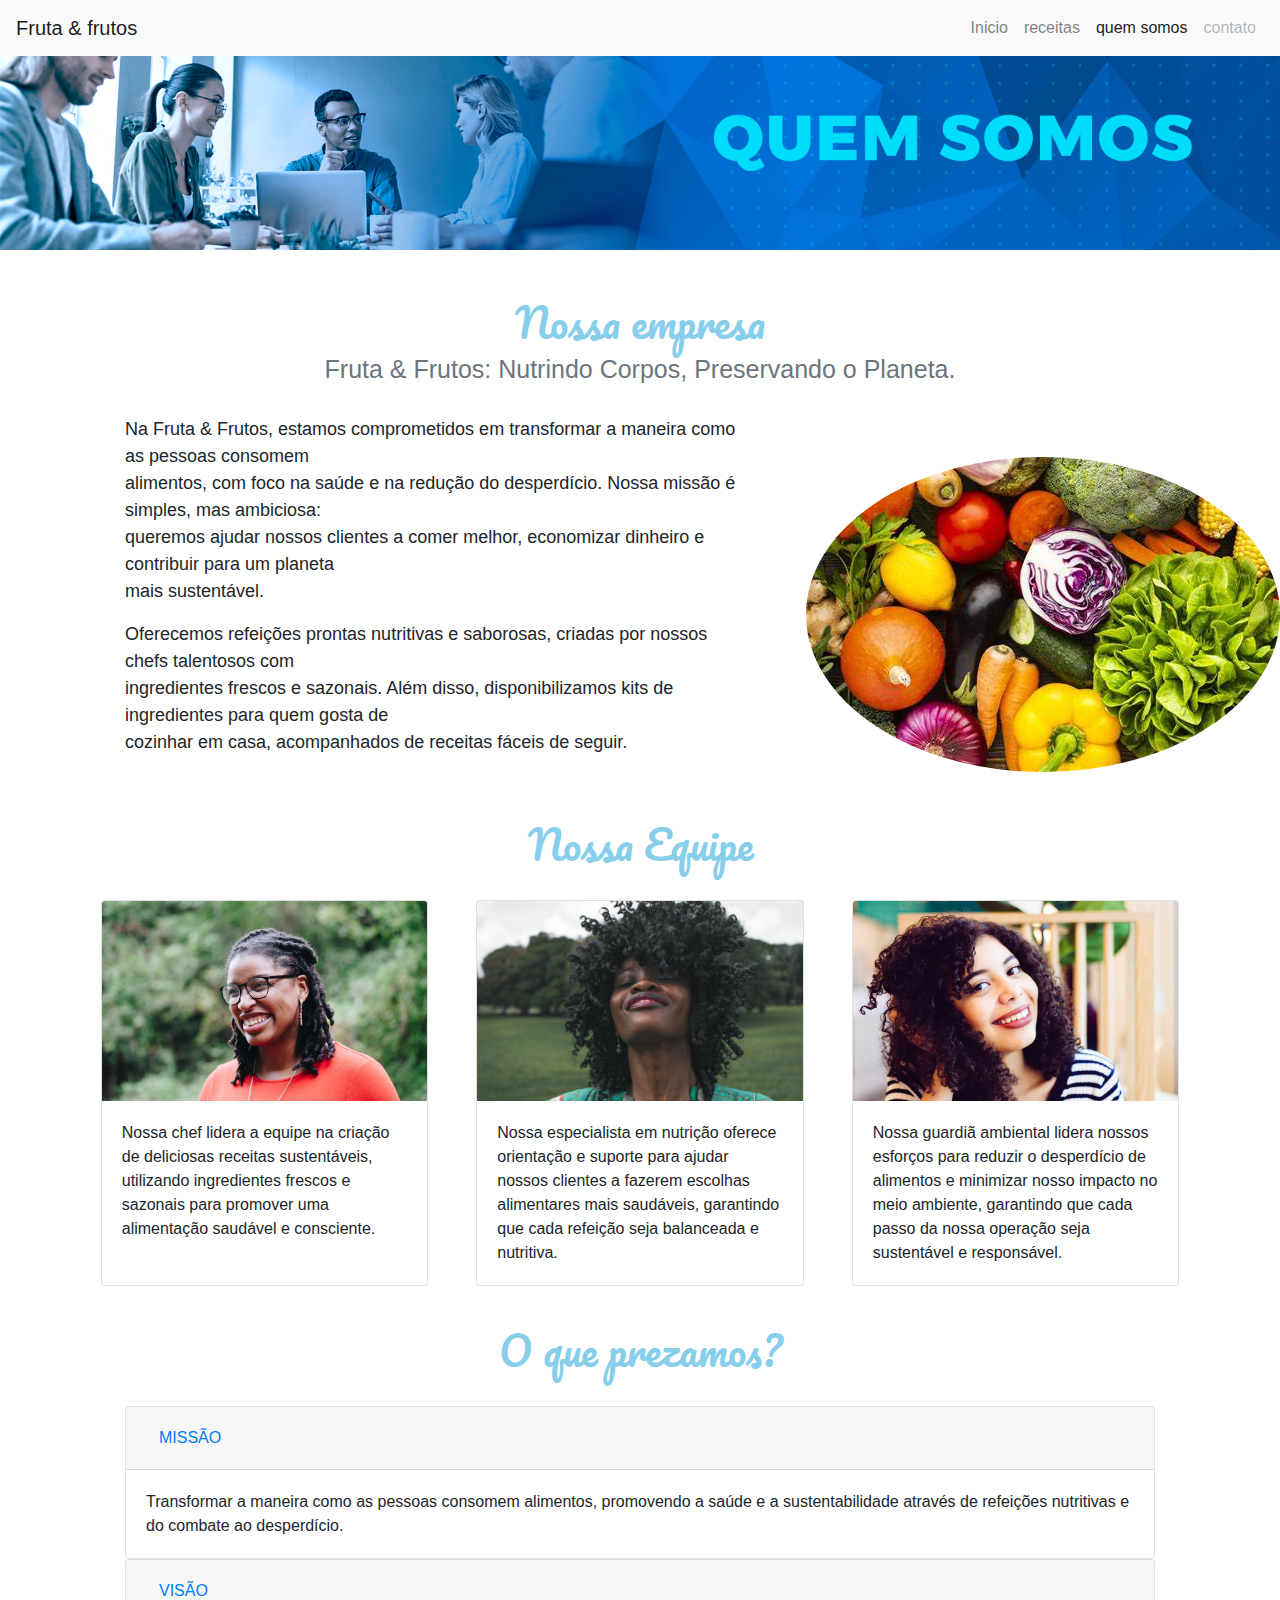
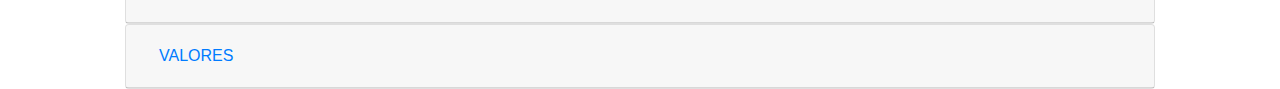
<file: Nova pasta/Index/QuemSomos.html>
<!DOCTYPE html>
<html lang="pt-br">
<head>
    <meta charset="UTF-8">
    <meta name="viewport" content="width=device-width, initial-scale=1.0">

    <title>Quem somos</title>

    <link rel="preconnect" href="https://fonts.googleapis.com">
    <link rel="preconnect" href="https://fonts.gstatic.com" crossorigin> 
    <link href="https://fonts.googleapis.com/css2?family=Pacifico&display=swap" rel="stylesheet">

    <link rel="stylesheet" href="https://stackpath.bootstrapcdn.com/bootstrap/4.1.3/css/bootstrap.min.css">

    <link rel="stylesheet" href="SRC/styleQS.css">

</head>

<body>

    <header>
        <nav class="navbar navbar-expand-lg navbar-light bg-light fixed-top">
            <a class="navbar-brand" href="#">Fruta & frutos</a>
            <button class="navbar-toggler" type="button" data-toggle="collapse" data-target="#navbarNav" aria-controls="navbarNav" aria-expanded="false" aria-label="Alterna navegação">
              <span class="navbar-toggler-icon"></span>
            </button>
            <div class="collapse navbar-collapse d-flex justify-content-end" id="navbarNav">
              <ul class="navbar-nav">
                <li class="nav-item">
                  <a class="nav-link" href="Index.html" target="_self">Inicio</a>
                </li>
                <li class="nav-item">
                  <a class="nav-link" href="#">receitas</a>
                </li>
                <li class="nav-item active">
                  <a class="nav-link" href="#">quem somos <span class="sr-only">(Página atual)</span></a>
                </li>

                <li class="nav-item">
                  <a class="nav-link disabled" href="#">contato</a>
                </li>
              </ul>
            </div>
          </nav>
      </header>

      <div class="imagem-fixa">
        <img class="d-block w-100 imagem-fixa" src="Imagens/Imagem-Inicio.jpg" alt="Equipe Minha empresa">
      </div>

      <h1 class="text-center fonte-titulo cor-especial pt-5">Nossa empresa</h1>
      <h2 class="text-center text-secondary pb-4 letra-pequena">Fruta & Frutos: Nutrindo Corpos, Preservando o Planeta.</h2>


      <div class="alinhar">

      <div class="margem">
        <p> 
          Na Fruta & Frutos, estamos comprometidos em transformar a maneira como as pessoas consomem <br>
        alimentos, com foco na saúde e na redução do desperdício. Nossa missão é simples, mas ambiciosa: <br>
        queremos ajudar nossos clientes a comer melhor, economizar dinheiro e contribuir para um planeta <br>
        mais sustentável. <br>
      </p>
        <p>
          Oferecemos refeições prontas nutritivas e saborosas, criadas por nossos chefs talentosos com <br>
          ingredientes frescos e sazonais. Além disso, disponibilizamos kits de ingredientes para quem gosta de <br>
          cozinhar em casa, acompanhados de receitas fáceis de seguir.
        </p>

</div>

      <div class="imagem-legume">
        <img src="Imagens/Imagem legumes.jpg" alt="Legumes coloridos e deliciosos" class="rounded-circle" >
      </div>

    </div>

    <h1 class="text-center fonte-titulo cor-especial pt-5">Nossa Equipe</h1>

<div class="row justify-content-center">

    <div class="card card-largura p-0 m-4 col-12 col-sm-6 col-md-4 col-lg-3" >
      <img class="card-img-top imagem-funcionarios" src="Imagens/quemsomos-andreia.jpg" alt="Imagem de capa do card">
      <div class="card-body">
        <p class="card-text">Nossa chef lidera a equipe na criação de deliciosas receitas sustentáveis, utilizando ingredientes frescos e sazonais para promover uma alimentação saudável e consciente.</p>
      </div>
    </div>

    <div class="card card-largura p-0 m-4 col-12 col-sm-6 col-md-4 col-lg-3">
      <img class="card-img-top imagem-funcionarios" src="Imagens/quemsomos-marcela.jpg" alt="Imagem de capa do card">
      <div class="card-body">
        <p class="card-text">Nossa especialista em nutrição oferece orientação e suporte para ajudar nossos clientes a fazerem escolhas alimentares mais saudáveis, garantindo que cada refeição seja balanceada e nutritiva.</p>
      </div>
    </div>

    <div class="card card-largura p-0 m-4 col-12 col-sm-6 col-md-4 col-lg-3">
      <img class="card-img-top imagem-funcionarios" src="Imagens/quemsomos-roberta.jpg" alt="Imagem de capa do card">
      <div class="card-body">
        <p class="card-text">Nossa guardiã ambiental lidera nossos esforços para reduzir o desperdício de alimentos e minimizar nosso impacto no meio ambiente, garantindo que cada passo da nossa operação seja sustentável e responsável.</p>
      </div>
    </div>

</div>

<h1 class="text-center fonte-titulo cor-especial pt-3 pb-4">O que prezamos?</h1>

<div class="afastamento">

<div class="accordion" id="accordionExample">
  <div class="card">
    <div class="card-header" id="headingOne">
      <h5 class="mb-0">
        <button class="btn btn-link" type="button" data-toggle="collapse" data-target="#collapseOne" aria-expanded="true" aria-controls="collapseOne">
          MISSÃO
        </button>
      </h5>
    </div>
    <div id="collapseOne" class="collapse show" aria-labelledby="headingOne" data-parent="#accordionExample">
      <div class="card-body">
        Transformar a maneira como as pessoas consomem alimentos, promovendo a saúde e a sustentabilidade através de refeições nutritivas e do combate ao desperdício.
      </div>
    </div>
  </div>

  <div class="card">
    <div class="card-header" id="headingTwo">
      <h5 class="mb-0">
        <button class="btn btn-link collapsed" type="button" data-toggle="collapse" data-target="#collapseTwo" aria-expanded="false" aria-controls="collapseTwo">
          VISÃO
        </button>
      </h5>
    </div>
    <div id="collapseTwo" class="collapse" aria-labelledby="headingTwo" data-parent="#accordionExample">
      <div class="card-body">
        Tornar-se referência global em alimentação saudável e sustentável, inspirando comunidades a adotarem hábitos alimentares mais conscientes.
      </div>
    </div>
  </div>

  <div class="card">
    <div class="card-header" id="headingThree">
      <h5 class="mb-0">
        <button class="btn btn-link collapsed" type="button" data-toggle="collapse" data-target="#collapseThree" aria-expanded="false" aria-controls="collapseThree">
         VALORES
        </button>
      </h5>
    </div>
    <div id="collapseThree" class="collapse" aria-labelledby="headingThree" data-parent="#accordionExample">
      <div class="card-body">
        Compromisso com a sustentabilidade, inovação na cozinha, priorização da saúde e respeito pelo meio ambiente.
      </div>
    </div>
  </div>
</div>

</div>

    <script src="https://code.jquery.com/jquery-3.3.1.slim.min.js"></script>
    <script src="https://cdnjs.cloudflare.com/ajax/libs/popper.js/1.14.3/umd/popper.min.js" ></script>
    <script src="https://stackpath.bootstrapcdn.com/bootstrap/4.1.3/js/bootstrap.min.js"></script>
</body>
</html>
</file>
<file: Nova pasta/Index/SRC/styleQS.css>
.imagem-fixa{
    object-fit: cover;
    object-position: 0 35%;
    height: 250px;
}

.margem{
    margin-left: 125px;
    font-size: large;
}

.imagem-legume{
    margin-left: 60px;
    height: 275px;
}

.alinhar{
    display: flex;
    align-items:center;
}

.fonte-titulo
{
        font-family: "Pacifico", cursive;  
}

.cor-especial
{
    color:skyblue;
}

.letra-pequena
{
    font-size: 25px;
}

.imagem-funcionarios
{
    object-fit: cover;
    height: 200px;
}

.card-largura
{
    max-width: 25rem
}

.afastamento
{
margin-left: 125px;
margin-right: 125px;
}
</file>
